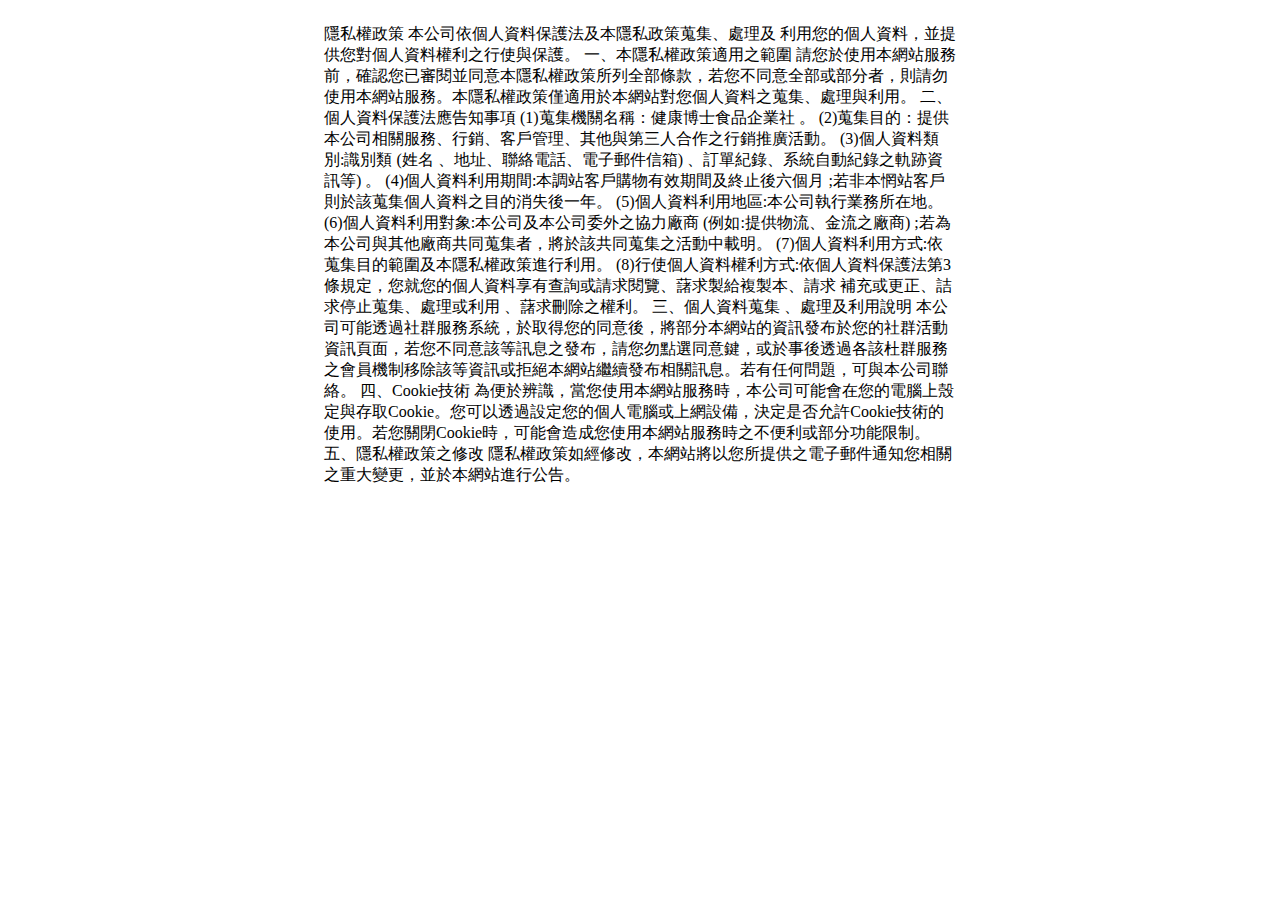
<file: pages/footer01.html>
<!DOCTYPE html>
<html lang="en">

<head>
    <meta charset="UTF-8">
    <meta http-equiv="X-UA-Compatible" content="IE=edge">
    <meta name="viewport" content="width=device-width, initial-scale=1.0">
    <title>隱私權政策</title>
    <style>
        .main {
            width: 100%;
        }

        .main div {
            margin: auto;
            width: 50%;
            display: flex;
            flex-direction: column;
            justify-content: center;
            align-items: center;
        }
    </style>
</head>

<body>
    <div class="main">
        <div>
            <p>
                隱私權政策

                本公司依個人資料保護法及本隱私政策蒐集、處理及
                利用您的個人資料，並提供您對個人資料權利之行使與保護。

                一、本隱私權政策適用之範圍

                請您於使用本網站服務前，確認您已審閱並同意本隱私權政策所列全部條款，若您不同意全部或部分者，則請勿使用本網站服務。本隱私權政策僅適用於本網站對您個人資料之蒐集、處理與利用。

                二、個人資料保護法應告知事項

                (1)蒐集機關名稱：健康博士食品企業社 。

                (2)蒐集目的：提供本公司相關服務、行銷、客戶管理、其他與第三人合作之行銷推廣活動。

                (3)個人資料類別:識別類 (姓名 、地址、聯絡電話、電子郵件信箱) 、訂單紀錄、系統自動紀錄之軌跡資訊等) 。

                (4)個人資料利用期間:本調站客戶購物有效期間及終止後六個月 ;若非本惘站客戶則於該蒐集個人資料之目的消失後一年。

                (5)個人資料利用地區:本公司執行業務所在地。

                (6)個人資料利用對象:本公司及本公司委外之協力廠商 (例如:提供物流、金流之廠商) ;若為本公司與其他廠商共同蒐集者，將於該共同蒐集之活動中載明。

                (7)個人資料利用方式:依蒐集目的範圍及本隱私權政策進行利用。

                (8)行使個人資料權利方式:依個人資料保護法第3條規定，您就您的個人資料享有查詢或請求閱覽、藷求製給複製本、請求 補充或更正、詰求停止蒐集、處理或利用 、藷求刪除之權利。

                三、個人資料蒐集 、處理及利用說明

                本公司可能透過社群服務系統，於取得您的同意後，將部分本網站的資訊發布於您的社群活動資訊頁面，若您不同意該等訊息之發布，請您勿點選同意鍵，或於事後透過各該杜群服務之會員機制移除該等資訊或拒絕本網站繼續發布相關訊息。若有任何問題，可與本公司聯絡。

                四、Cookie技術

                為便於辨識，當您使用本網站服務時，本公司可能會在您的電腦上殼定與存取Cookie。您可以透過設定您的個人電腦或上網設備，決定是否允許Cookie技術的使用。若您關閉Cookie時，可能會造成您使用本網站服務時之不便利或部分功能限制。

                五、隱私權政策之修改

                隱私權政策如經修改，本網站將以您所提供之電子郵件通知您相關之重大變更，並於本網站進行公告。

            </p>
        </div>
    </div>
</body>

</html>
</file>
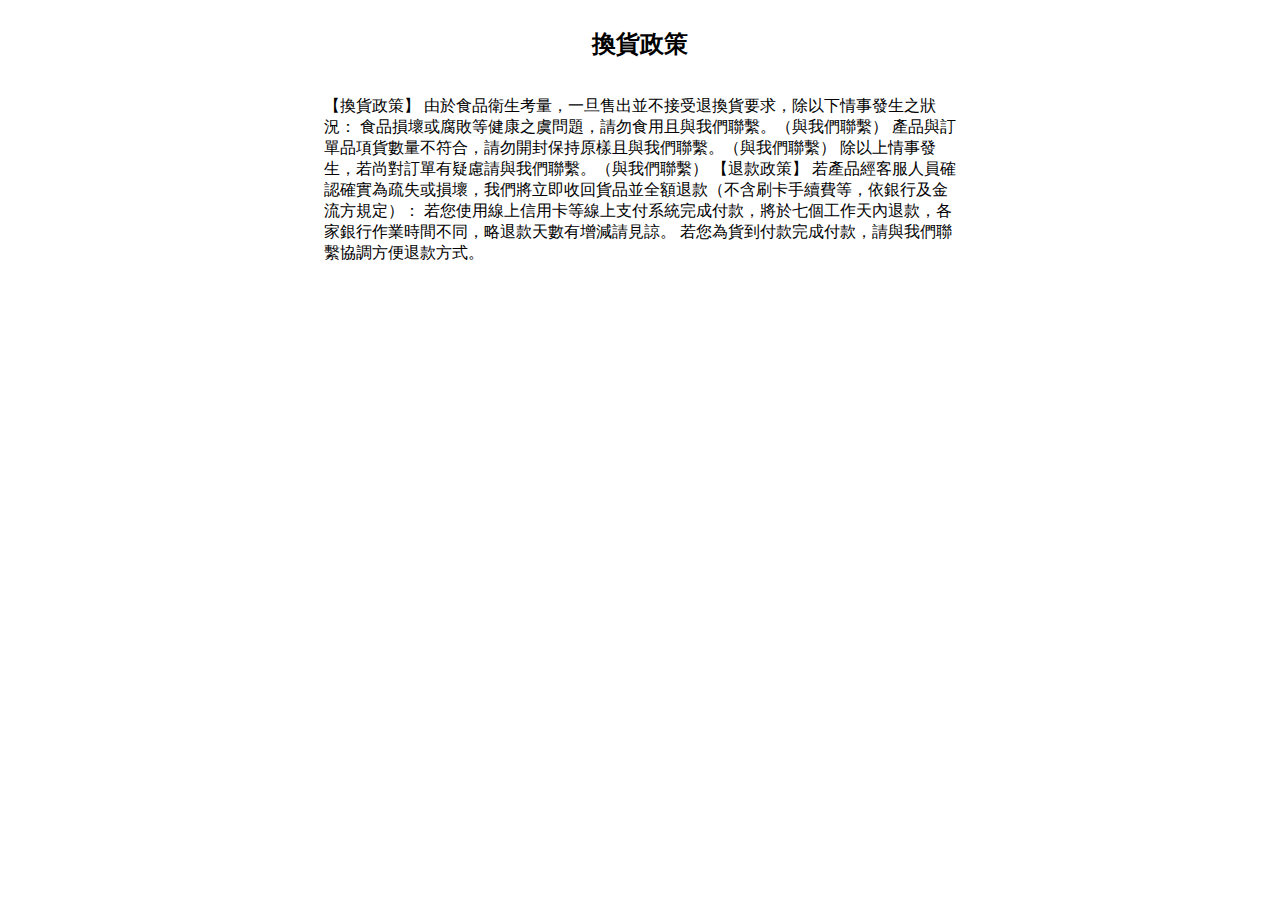
<file: pages/footer02.html>
<!DOCTYPE html>
<html lang="en">

<head>
    <meta charset="UTF-8">
    <meta http-equiv="X-UA-Compatible" content="IE=edge">
    <meta name="viewport" content="width=device-width, initial-scale=1.0">
    <title>換幣政策</title>

    <style>
        .main {
            width: 100%;
        }

        .main div {
            margin: auto;
            width: 50%;
            display: flex;
            flex-direction: column;
            justify-content: center;
            align-items: center;
        }
    </style>
</head>



<body>
    <div class="main">
        <div>
            <h2>換貨政策</h2>
            <p>
                【換貨政策】

                由於食品衛生考量，一旦售出並不接受退換貨要求，除以下情事發生之狀況：

                食品損壞或腐敗等健康之虞問題，請勿食用且與我們聯繫。（與我們聯繫）
                產品與訂單品項貨數量不符合，請勿開封保持原樣且與我們聯繫。（與我們聯繫）
                除以上情事發生，若尚對訂單有疑慮請與我們聯繫。（與我們聯繫）


                【退款政策】

                若產品經客服人員確認確實為疏失或損壞，我們將立即收回貨品並全額退款（不含刷卡手續費等，依銀行及金流方規定）：

                若您使用線上信用卡等線上支付系統完成付款，將於七個工作天內退款，各家銀行作業時間不同，略退款天數有增減請見諒。
                若您為貨到付款完成付款，請與我們聯繫協調方便退款方式。
            </p>
        </div>
    </div>

</body>

</html>
</file>
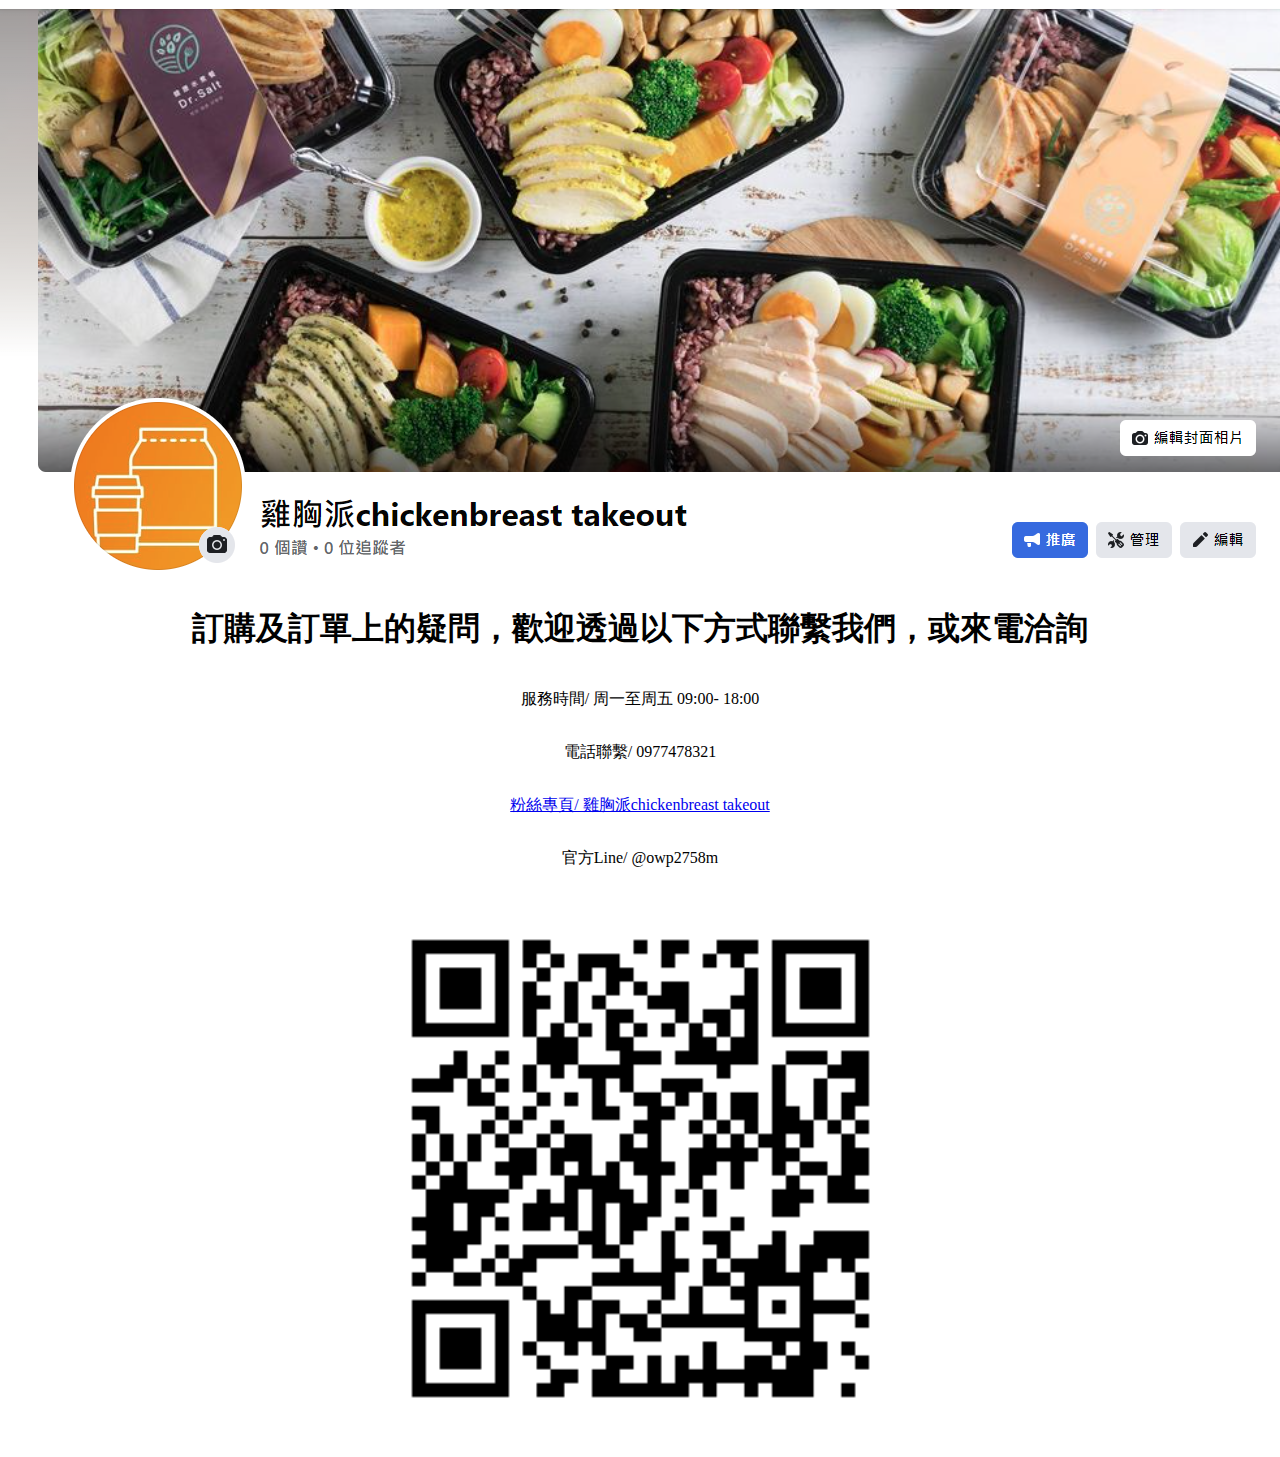
<file: pages/footer03.html>
<!DOCTYPE html>
<html lang="en">

<head>
    <meta charset="UTF-8">
    <meta http-equiv="X-UA-Compatible" content="IE=edge">
    <meta name="viewport" content="width=device-width, initial-scale=1.0">
    <title>聯絡我們</title>
</head>

<style>
    div {
        display: flex;
        flex-direction: column;
        justify-content: center;
        align-items: center;
    }
</style>

<body>
    <div>
        <img src="../images/fb-header.png" alt="">
        <h1>訂購及訂單上的疑問，歡迎透過以下方式聯繫我們，或來電洽詢</h1>
        <p>服務時間/ 周一至周五 09:00- 18:00</p>
        <p>電話聯繫/ 0977478321</p>
        <p><a href="https://www.facebook.com/profile.php?id=100083911875716">粉絲專頁/ 雞胸派chickenbreast takeout</a></p>
        <p>官方Line/ @owp2758m</p>
        <img src="../images/footer03-qrcode.png" alt="">
    </div>
</body>

</html>
</file>
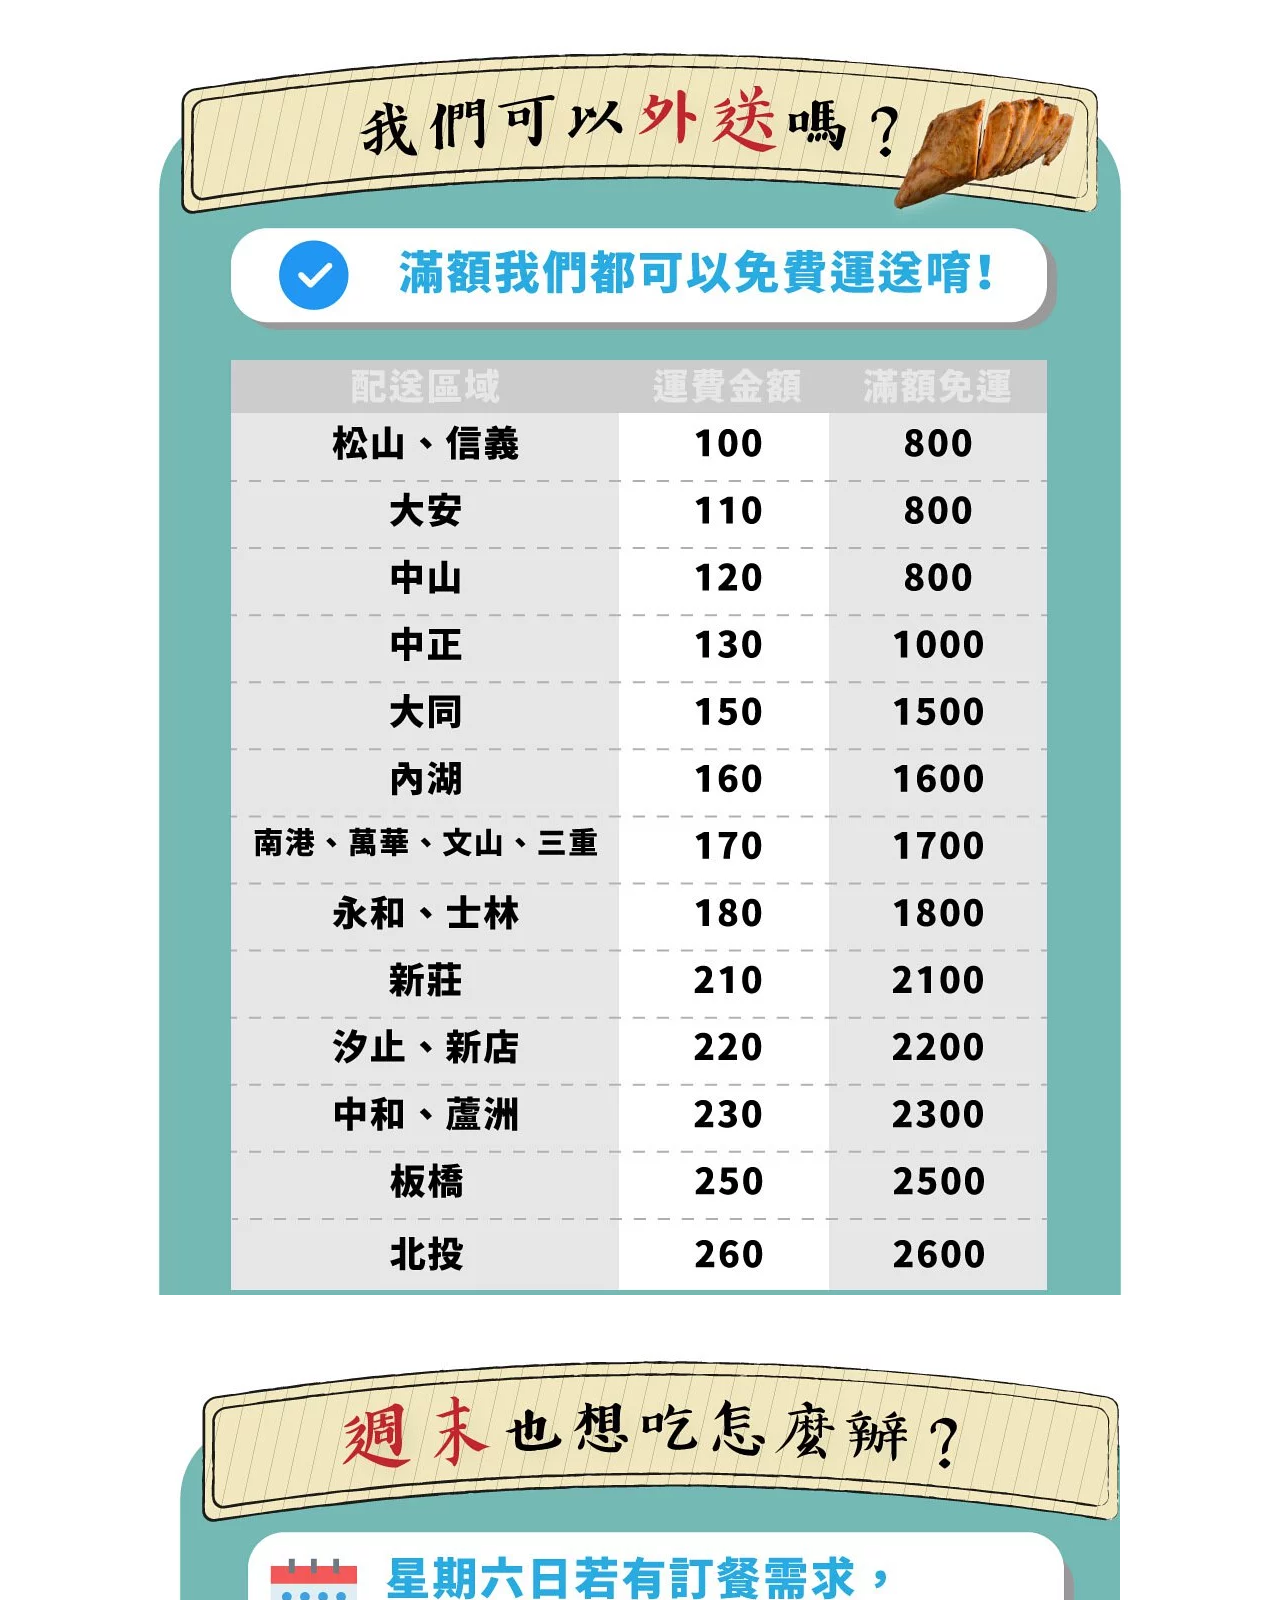
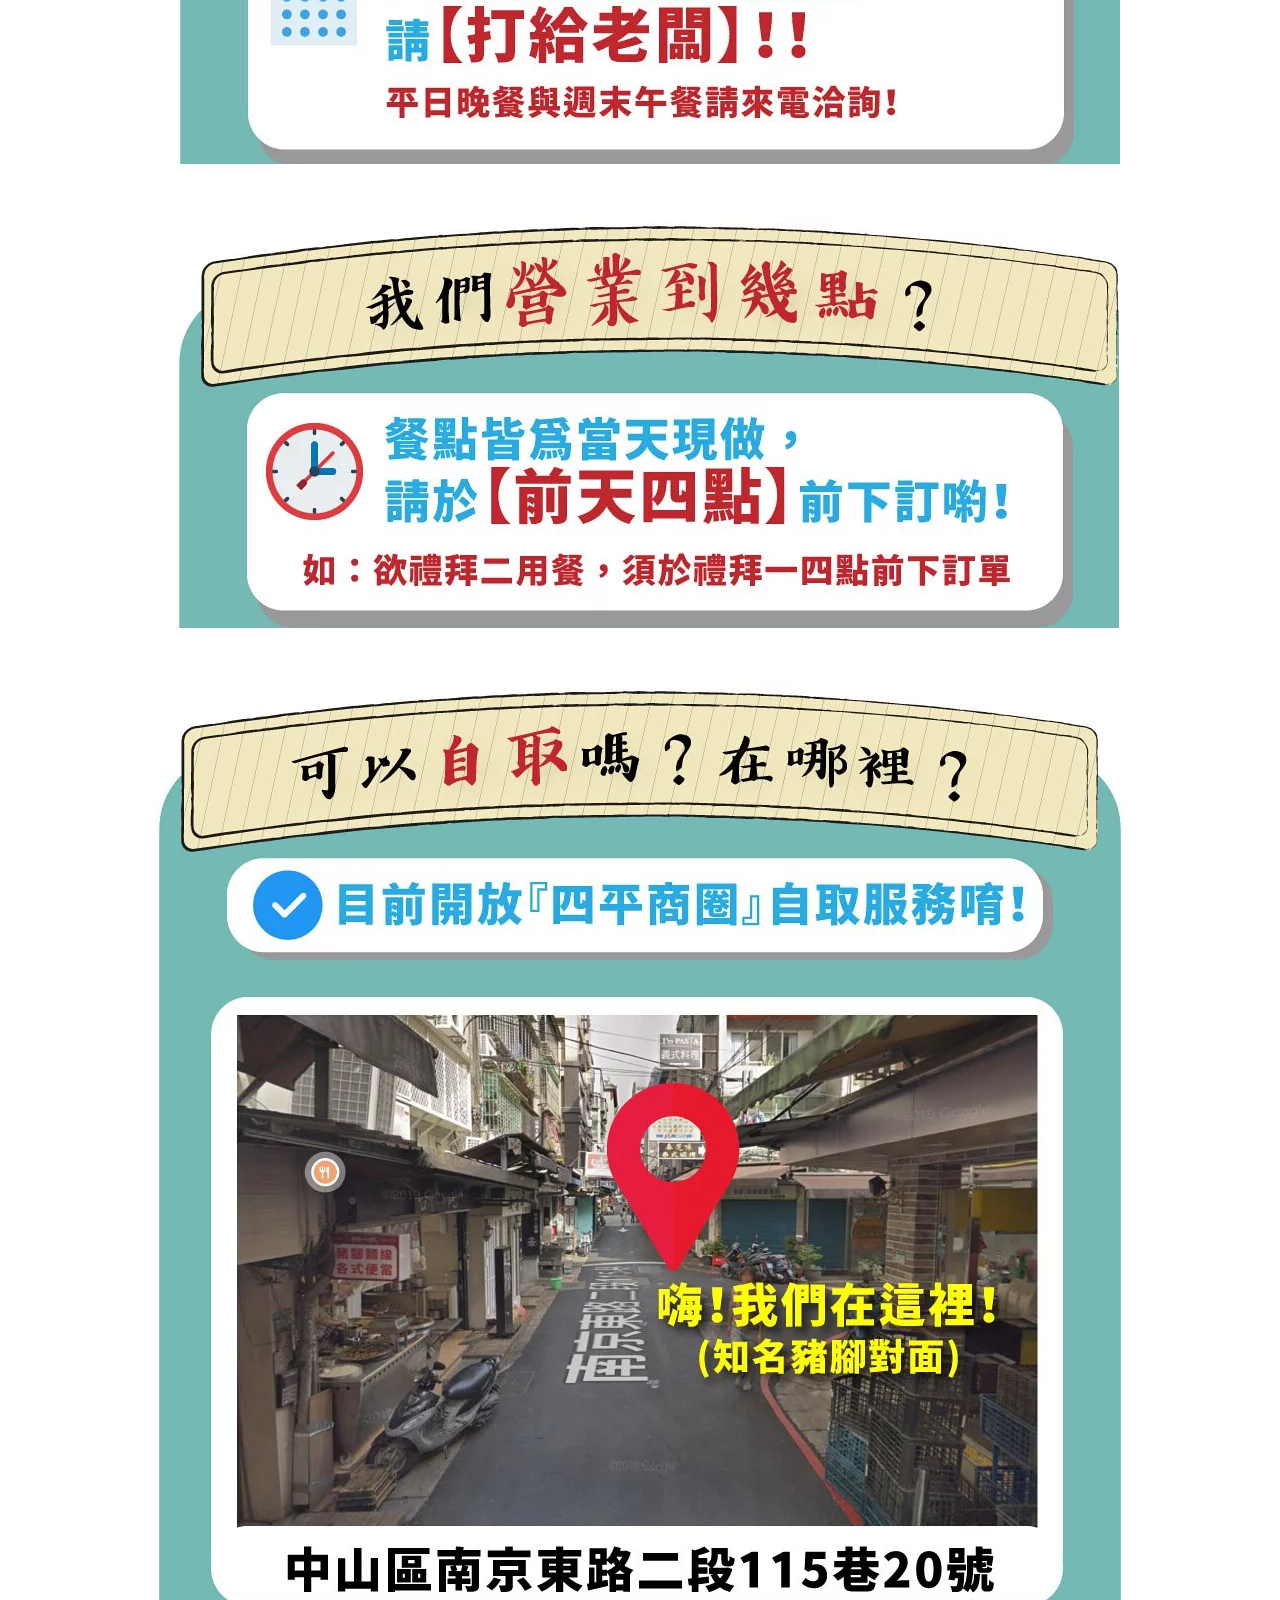
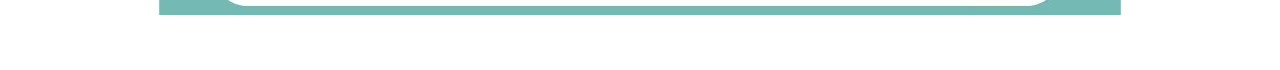
<file: pages/footer04.html>
<!DOCTYPE html>
<html lang="en">

<head>
    <meta charset="UTF-8">
    <meta http-equiv="X-UA-Compatible" content="IE=edge">
    <meta name="viewport" content="width=device-width, initial-scale=1.0">
    <title>訂餐FAQ</title>
    <style>
        figure {
            display: flex;
            flex-direction: column;
            align-items: center;
        }
    </style>
</head>

<body>
    <figure>
        <p><img src="../images/footer0401.png" alt=""></p>
        <p><img src="../images/footer0402.png" alt=""></p>
        <p><img src="../images/footer0403.png" alt=""></p>
        <p><img src="../images/footer0404.png" alt=""></p>
    </figure>
</body>

</html>
</file>
